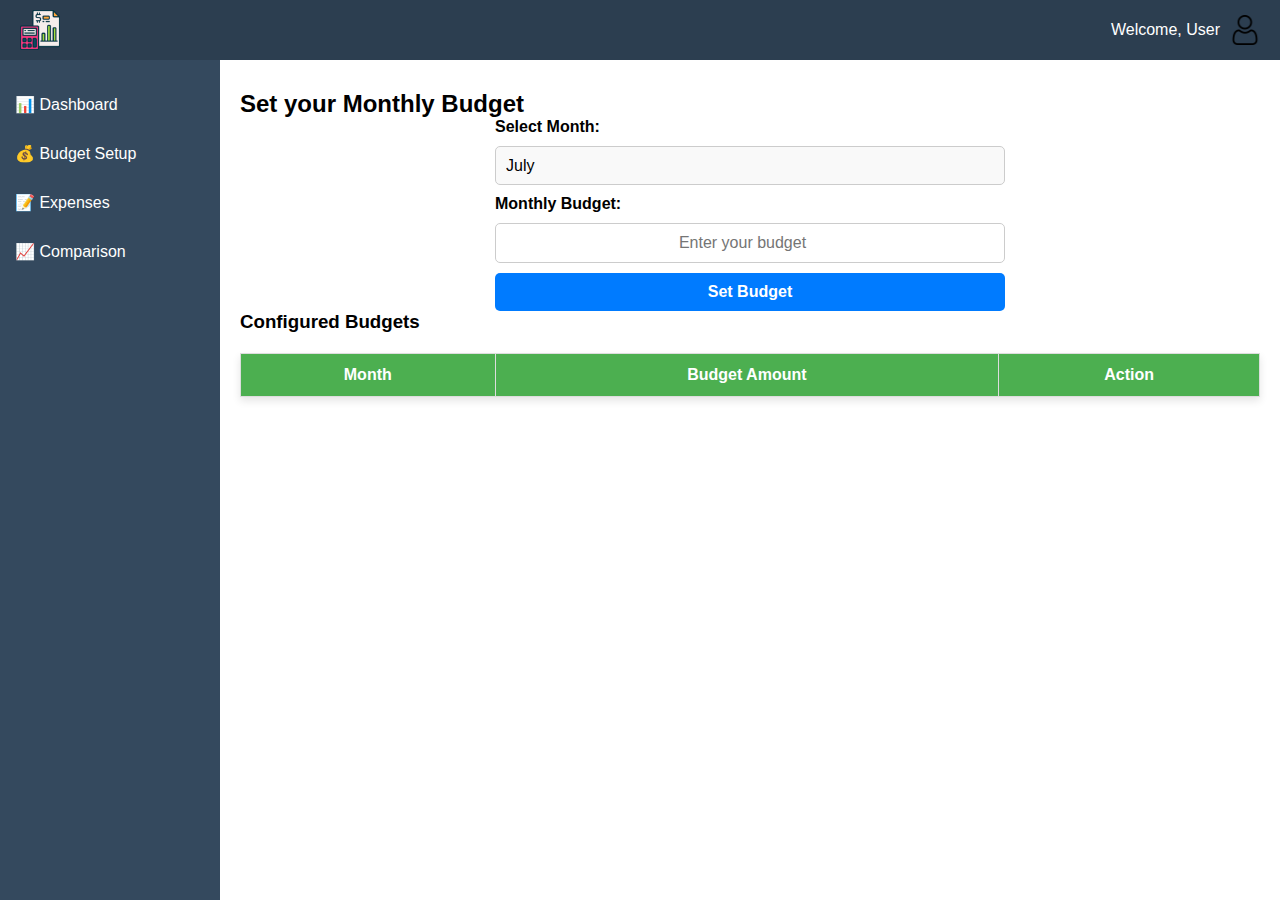
<file: budget.html>
<!DOCTYPE html>
<html lang="en">
<head>
    <meta charset="UTF-8">
    <meta name="viewport" content="width=device-width, initial-scale=1.0">
    <title>Budget Setup</title>
    <link rel="stylesheet" href="styles.css">
</head>
<body>
    <!-- Header -->
    <header>
        <button class="menu-toggle" onclick="toggleMenu()">☰</button>
        <img src="logo.png" alt="Expense Tracker Logo" class="logo">
        <div class="user-info">
            <span>Welcome, User</span>
            <img src="user-icon.png" alt="User Icon" class="user-icon">
        </div>
    </header>

    <!-- Sidebar Navigation -->
    <div class="sidebar">
        <ul>
            <li><a href="index.html">📊 Dashboard</a></li>
            <li><a href="budget.html">💰 Budget Setup</a></li>
            <li><a href="expenses.html">📝 Expenses</a></li>
            <li><a href="comparison.html">📈 Comparison</a></li>
        </ul>
    </div>

    <!-- Overlay -->
    <div class="overlay" onclick="toggleMenu()"></div>

    <!-- Main Content -->
    <div class="content">
        <h2>Set your Monthly Budget</h2>
        <div class="budget-form">
            <label for="monthSelect">Select Month:</label>
            <select id="monthSelect"></select>
            
            <label for="budgetInput">Monthly Budget:</label>
            <input type="number" id="budgetInput" placeholder="Enter your budget">
            <button class="set-budget-btn" onclick="setBudget()">Set Budget</button>
        </div>
        <p id="budgetAlert"></p>

        <!-- Budget List Grid -->
        <h3>Configured Budgets</h3>
        <table class="budget-grid">
            <thead>
                <tr>
                    <th>Month</th>
                    <th>Budget Amount</th>
                    <th>Action</th>
                </tr>
            </thead>
            <tbody id="budgetList"></tbody>
        </table>
    </div>

    <script>
        document.addEventListener("DOMContentLoaded", () => {
            populateMonths();
            loadBudgets();
        });

        function populateMonths() {
            let monthSelect = document.getElementById("monthSelect");
            let months = ["January", "February", "March", "April", "May", "June", "July", "August", "September", "October", "November", "December"];
            
            months.forEach((month, index) => {
                let option = document.createElement("option");
                option.value = index + 1;
                option.textContent = month;
                monthSelect.appendChild(option);
            });

            let currentMonth = new Date().getMonth() + 1;
            monthSelect.value = currentMonth;
        }

        function setBudget() {
            let month = document.getElementById("monthSelect").value;
            let budgetInput = document.getElementById("budgetInput");
            let budget = parseFloat(budgetInput.value);

            if (!isNaN(budget) && budget > 0) {
                let budgets = JSON.parse(localStorage.getItem("budgets")) || {};
                budgets[month] = budget;
                localStorage.setItem("budgets", JSON.stringify(budgets));
                
                document.getElementById("budgetAlert").textContent = `Budget set: $${budget}`;
                document.getElementById("budgetAlert").style.color = "green";

                budgetInput.value = "";
                loadBudgets();
            } else {
                document.getElementById("budgetAlert").textContent = "Please enter a valid budget amount.";
                document.getElementById("budgetAlert").style.color = "red";
            }
        }

        function loadBudgets() {
            let budgetList = document.getElementById("budgetList");
            budgetList.innerHTML = "";
            let budgets = JSON.parse(localStorage.getItem("budgets")) || {};
            
            Object.keys(budgets).forEach(month => {
                let row = document.createElement("tr");
                row.innerHTML = `
                    <td>${new Date(2022, month - 1).toLocaleString('default', { month: 'long' })}</td>
                    <td>$${budgets[month]}</td>
                    <td><button class="delete-btn" onclick="deleteBudget(${month})">Delete</button></td>
                `;
                budgetList.appendChild(row);
            });
        }
        function deleteBudget(month) {
            let budgets = JSON.parse(localStorage.getItem("budgets")) || {};
            delete budgets[month];
            localStorage.setItem("budgets", JSON.stringify(budgets));
            loadBudgets();
        }
        function toggleMenu() {
        document.querySelector(".sidebar").classList.toggle("open");
        document.querySelector(".overlay").classList.toggle("active");
    }
    </script>
</body>
</html>
</file>
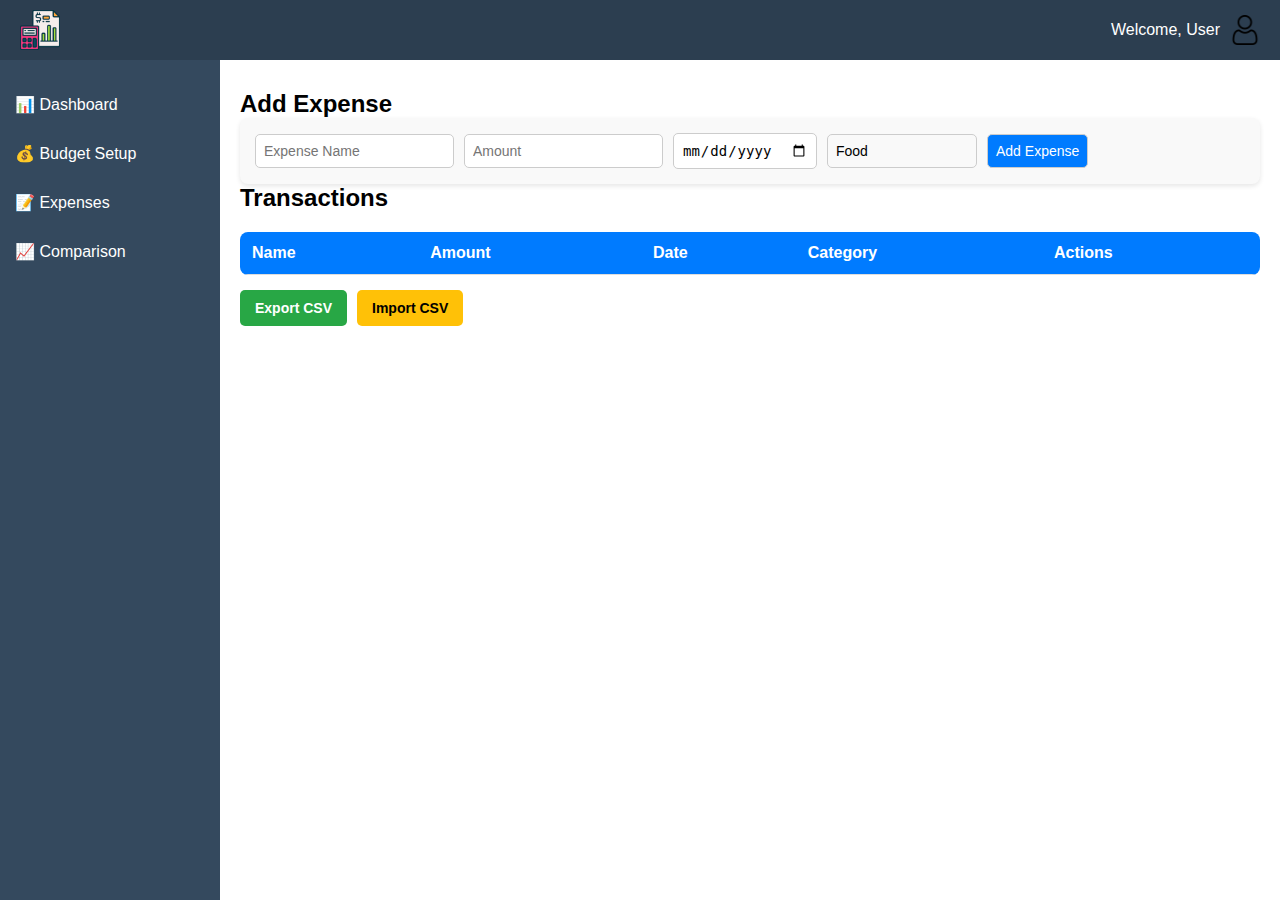
<file: expenses.html>
<!DOCTYPE html>
<html lang="en">
<head>
    <meta charset="UTF-8">
    <meta name="viewport" content="width=device-width, initial-scale=1.0">
    <title>Manage Expenses</title>
    <link rel="stylesheet" href="styles.css">
</head>
<body>
    <!-- Header -->
  <header>
    <button class="menu-toggle" onclick="toggleMenu()">☰</button>
    <img src="logo.png" alt="Expense Tracker Logo" class="logo">
    <div class="user-info">
        <span>Welcome, User</span>
        <img src="user-icon.png" alt="User Icon" class="user-icon">
    </div>
</header>

<!-- Sidebar Navigation -->
<div class="sidebar">
    <ul>
        <li><a href="index.html">📊 Dashboard</a></li>
        <li><a href="budget.html">💰 Budget Setup</a></li>
        <li><a href="expenses.html">📝 Expenses</a></li>
        <li><a href="comparison.html">📈 Comparison</a></li>
    </ul>
</div>

<!-- Overlay -->
<div class="overlay" onclick="toggleMenu()"></div>

<!-- JavaScript for Sidebar Toggle -->
<script>
    function toggleMenu() {
        document.querySelector(".sidebar").classList.toggle("open");
        document.querySelector(".content").classList.toggle("expanded");
    }
</script>


    <!-- Main Content -->
    <div class="content">

        <div class="expenses-container">
            <h2>Add Expense</h2>
            <div class="expense-form">
                <input type="text" id="expenseName" placeholder="Expense Name">
                <input type="number" id="expenseAmount" placeholder="Amount">
                <input type="date" id="expenseDate"> <!-- Date Input -->
                <select id="expenseCategory" class="expenseCategory">
                    <option value="Food">Food</option>
                    <option value="Transport">Transport</option>
                    <option value="Entertainment">Entertainment</option>
                    <option value="Other">Other</option>
                </select>
                <button onclick="addExpense()">Add Expense</button>
            </div>
        
            <h2>Transactions</h2>
            <div class="transactions-table">
                <table>
                    <thead>
                        <tr>
                            <th>Name</th>
                            <th>Amount</th>
                            <th>Date</th>
                            <th>Category</th>
                            <th>Actions</th>
                        </tr>
                    </thead>
                    <tbody id="expenseList"></tbody>
                </table>
            </div>
        </div>
        

        <div class="import-export-container">
            <button class="export-btn" onclick="exportCSV()">Export CSV</button>
            <label for="importCSV" class="import-label">Import CSV</label>
            <input type="file" id="importCSV" accept=".csv" onchange="importCSV(event)">
        </div>
        
    </div>

    <script>
        document.addEventListener("DOMContentLoaded", loadExpenses);

        let expenses = JSON.parse(localStorage.getItem("expenses")) || [];

        function addExpense() {
    let nameField = document.getElementById("expenseName");
    let amountField = document.getElementById("expenseAmount");
    let categoryField = document.getElementById("expenseCategory");
    let dateField = document.getElementById("expenseDate");

    let name = nameField.value;
    let amount = parseFloat(amountField.value);
    let category = categoryField.value;
    let date = dateField.value; // Get the date

    if (name && amount && date) {
        let expense = { name, amount, category, date };
        expenses.push(expense);
        localStorage.setItem("expenses", JSON.stringify(expenses));
        loadExpenses();

        // Clear the form fields
        nameField.value = "";
        amountField.value = "";
        categoryField.selectedIndex = 0; // Reset dropdown
        dateField.value = "";
    }
}


function loadExpenses() {
    let list = document.getElementById("expenseList");
    list.innerHTML = "";
    expenses.forEach((expense, index) => {
        let formattedDate = new Date(expense.date).toLocaleDateString(); // Format the date
        let row = `<tr>
            <td>${expense.name}</td>
            <td>$${expense.amount.toFixed(2)}</td>
            <td>${expense.category}</td>
            <td>${formattedDate}</td>
            <td><button onclick="deleteExpense(${index})">Delete</button></td>
        </tr>`;
        list.innerHTML += row;
    });
}


        function deleteExpense(index) {
            expenses.splice(index, 1);
            localStorage.setItem("expenses", JSON.stringify(expenses));
            loadExpenses();
        }

        function exportCSV() {
            let csvContent = "data:text/csv;charset=utf-8,Name,Amount,Category\n" + 
                expenses.map(e => `${e.name},${e.amount},${e.category}`).join("\n");

            let encodedUri = encodeURI(csvContent);
            let link = document.createElement("a");
            link.setAttribute("href", encodedUri);
            link.setAttribute("download", "expenses.csv");
            document.body.appendChild(link);
            link.click();
            document.body.removeChild(link);
        }

        function importCSV(event) {
            let file = event.target.files[0];
            if (!file) return;

            let reader = new FileReader();
            reader.onload = function(e) {
                let lines = e.target.result.split("\n").slice(1);
                lines.forEach(line => {
                    let [name, amount, category] = line.split(",");
                    if (name && amount && category) {
                        expenses.push({ name, amount: parseFloat(amount), category });
                    }
                });
                localStorage.setItem("expenses", JSON.stringify(expenses));
                loadExpenses();
            };
            reader.readAsText(file);
        }
        function toggleMenu() {
        document.querySelector(".sidebar").classList.toggle("open");
        document.querySelector(".overlay").classList.toggle("active");
    }
    </script>
</body>
</html>
</file>
<file: styles.css>
/* General Reset */
* {
    margin: 0;
    padding: 0;
    box-sizing: border-box;
}

body {
    font-family: Arial, sans-serif;
    display: flex;
    flex-direction: column;
    height: 100vh;
}

/* Header */
header {
    position: fixed;
    width: 100%;
    top: 0;
    left: 0;
    height: 60px;
    display: flex;
    justify-content: space-between;
    align-items: center;
    background-color: #2c3e50;
    color: white;
    padding: 10px 20px;
    z-index: 1000;
}

.logo {
    height: 40px;
}

.user-info {
    display: flex;
    align-items: center;
}

.user-icon {
    height: 30px;
    margin-left: 10px;
}

/* Sidebar */
.sidebar {
    position: fixed;
    left: 0;
    top: 60px;
    width: 220px;
    height: 100vh;
    background-color: #34495e;
    color: white;
    padding-top: 20px;
    transition: transform 0.3s ease-in-out;
    z-index: 9999;
}

/* Sidebar initially hidden on mobile */
@media screen and (max-width: 768px) {
    .sidebar {
        transform: translateX(-100%);
    }
}

/* Open Sidebar */
.sidebar.open {
    transform: translateX(0);
}

/* Sidebar Links */
.sidebar ul {
    list-style: none;
    padding: 0;
}

.sidebar ul li {
    padding: 15px;
}

.sidebar ul li a {
    color: white;
    text-decoration: none;
    display: block;
}

.sidebar ul li:hover {
    background-color: #1abc9c;
}

/* Hamburger Menu */
.menu-toggle {
    font-size: 30px;
    cursor: pointer;
    background: none;
    color: white;
    border: none;
    padding: 10px;
    display: none;
}

/* Show Hamburger on Small Screens */
@media screen and (max-width: 768px) {
    .menu-toggle {
        display: block;
    }
}

/* Main Content */
.content {
    margin-left: 220px;
    margin-top: 70px;
    padding: 20px;
    transition: margin-left 0.3s ease-in-out;
}

/* Adjust Content When Sidebar is Open/Closed */
@media screen and (max-width: 768px) {
    .content {
        margin-left: 0;
    }
}

/* Overlay for Mobile Sidebar */
.overlay {
    display: none;
    position: fixed;
    top: 0;
    left: 0;
    width: 100%;
    height: 100vh;
    background: rgba(0, 0, 0, 0.5);
    z-index: 999;
}

.overlay.active {
    display: block;
}

/* Fix Chart Container */
.chart-container {
    height: 300px; /* Fixed height */
    width: 100%;
    position: relative;
    display: flex;
    justify-content: center;
    align-items: center;
}

/* Fix Canvas Resizing */
.chart-container canvas {
    max-width: 100%;
    max-height: 100%;
}

/* Dashboard Grid */
.dashboard-grid {
    display: flex;
    justify-content: space-around;
    flex-wrap: wrap;
    gap: 20px;
    margin-top: 20px;
}

/* Summary Cards */
.summary-container {
    display: flex;
    justify-content: space-between;
    gap: 20px;
    margin-top: 20px;
}

/* Individual Summary Card */
.summary-card {
    flex: 1;
    background: #ffffff;
    padding: 15px;
    border-radius: 12px;
    box-shadow: 0 4px 8px rgba(0, 0, 0, 0.1);
    text-align: center;
    min-width: 150px;
    display: flex;
    flex-direction: column;
    align-items: center;
}

/* Summary Icon */
.summary-icon {
    font-size: 28px;
    color: #007bff;
    margin-bottom: 5px;
}

/* Summary Label */
.summary-card p {
    font-size: 16px; /* Increased for better readability */
    color: #555;
    margin-bottom: 5px;
}

/* Amount - Bigger & Colored */
.summary-card .amount {
    font-size: 24px;
    font-weight: bold;
    color: #007bff; /* Blue */
}

/* Responsive: Stack Cards on Small Screens */
@media screen and (max-width: 768px) {
    .summary-container {
        flex-direction: column;
        gap: 10px;
    }

    .summary-card {
        width: 100%;
    }
}



/* Chart Section - Side by Side */
.chart-wrapper {
    display: flex;
    justify-content: space-between;
    gap: 20px;
    margin-top: 20px;
}

/* Individual Chart Container */
.chart-container {
    flex: 1;
    background: #ffffff;
    padding: 20px;
    border-radius: 12px;
    box-shadow: 0 4px 8px rgba(0, 0, 0, 0.1);
    text-align: center;
    display: flex;
    flex-direction: column;
    align-items: center;
    min-width: 300px;
}

/* Fix Chart Resizing */
.chart-container canvas {
    width: 100% !important;
    height: 280px !important;
    max-width: 100%;
}

/* Responsive: Stack Charts on Small Screens */
@media screen and (max-width: 768px) {
    .chart-wrapper {
        flex-direction: column;
        gap: 10px;
    }
    
    .chart-container {
        width: 100%;
    }
}


/* Expenses Form */
.expense-form {
    display: flex;
    flex-wrap: wrap;
    gap: 10px;
    align-items: center;
    background: #f9f9f9;
    padding: 15px;
    border-radius: 8px;
    box-shadow: 0 2px 5px rgba(0, 0, 0, 0.1);
}

.expense-form input,
.expense-form select,
.expense-form button {
    padding: 8px;
    border: 1px solid #ccc;
    border-radius: 5px;
    font-size: 14px;
}

.expense-form button {
    background: #007bff;
    color: white;
    cursor: pointer;
}

.expense-form button:hover {
    background: #0056b3;
}

/* Transactions Table */
.transactions-table {
    margin-top: 20px;
    border-radius: 8px;
    overflow: hidden;
}

.transactions-table table {
    width: 100%;
    border-collapse: collapse;
}

.transactions-table th,
.transactions-table td {
    padding: 12px;
    text-align: left;
    border-bottom: 1px solid #ddd;
}

.transactions-table th {
    background: #007bff;
    color: white;
}

.transactions-table tr:hover {
    background: #f1f1f1;
}

/* Responsive: Stack Form Fields on Small Screens */
@media screen and (max-width: 768px) {
    .expense-form {
        flex-direction: column;
    }
    
    .transactions-table table {
        font-size: 14px;
    }
}

/* Import & Export Buttons */
.import-export-container {
    display: flex;
    gap: 10px;
    margin-top: 15px;
}

.import-export-container button {
    padding: 10px 15px;
    border: none;
    border-radius: 5px;
    font-size: 14px;
    font-weight: bold;
    cursor: pointer;
    transition: background 0.3s ease;
}

.export-btn {
    background: #28a745;
    color: white;
}

.export-btn:hover {
    background: #218838;
}

.import-btn {
    background: #17a2b8;
    color: white;
}

.import-btn:hover {
    background: #117a8b;
}

/* File Input Styling */
#importCSV {
    display: none;
}

.import-label {
    padding: 10px 15px;
    background: #ffc107;
    color: black;
    border-radius: 5px;
    cursor: pointer;
    font-size: 14px;
    font-weight: bold;
    display: inline-block;
}

.import-label:hover {
    background: #e0a800;
}

.budget-container {
    max-width: 400px;
    margin: 20px auto;
    padding: 20px;
    background: white;
    border-radius: 8px;
    box-shadow: 0 4px 8px rgba(0, 0, 0, 0.1);
    text-align: center;
}

.budget-form {
    display: flex;
    flex-direction: column;
    gap: 10px;
    margin-top: 15px;
}

.budget-form label {
    font-size: 16px;
    font-weight: bold;
}

.budget-form input {
    padding: 10px;
    border: 1px solid #ccc;
    border-radius: 5px;
    font-size: 16px;
    text-align: center;
}

.set-budget-btn {
    padding: 10px;
    background: #007bff;
    color: white;
    font-size: 16px;
    font-weight: bold;
    border: none;
    border-radius: 5px;
    cursor: pointer;
    transition: background 0.3s ease;
}

.set-budget-btn:hover {
    background: #0056b3;
}

.styled-dropdown {
    padding: 10px;
    border: 1px solid #ccc;
    border-radius: 5px;
    background-color: #f8f8f8;
    font-size: 16px;
    cursor: pointer;
    outline: none;
}
.styled-dropdown:hover {
    background-color: #e0e0e0;
}

/* Styled Dropdown */
select {
    width: 100%;
    padding: 10px;
    border: 1px solid #ccc;
    border-radius: 5px;
    font-size: 16px;
    background-color: #f9f9f9;
    appearance: none;
    cursor: pointer;
}

/* Dropdown Arrow */
select:focus {
    outline: none;
    border-color: #4CAF50;
}

/* Budget Grid Styling */
.budget-grid {
    width: 100%;
    border-collapse: collapse;
    margin-top: 20px;
    box-shadow: 0px 4px 8px rgba(0, 0, 0, 0.1);
}

.budget-grid th, .budget-grid td {
    border: 1px solid #ddd;
    padding: 12px;
    text-align: left;
    font-size: 16px;
}

.budget-grid th {
    background-color: #4CAF50;
    color: white;
    font-weight: bold;
    text-align: center;
}

.budget-grid tr:nth-child(even) {
    background-color: #f2f2f2;
}

.budget-grid tr:hover {
    background-color: #ddd;
    transition: background-color 0.3s;
}

/* Responsive Table */
@media (max-width: 600px) {
    .budget-grid, .budget-grid th, .budget-grid td {
        font-size: 14px;
        padding: 8px;
    }
}
 /* Form Styling */
 .budget-form {
    width: 50%;
    margin: auto;
}

.expenseCategory{
    width: 150px;
}

.dashboard-dropdown{
    width: 200px;
}
.chart-container {
    width: 80%;
    max-width: 800px;
    margin: 20px auto;
    padding: 20px;
    background: white;
    border-radius: 8px;
    box-shadow: 0px 4px 6px rgba(0, 0, 0, 0.1);
    text-align: center;
}

canvas {
    width: 100% !important;
    height: 400px !important;
}
</file>
